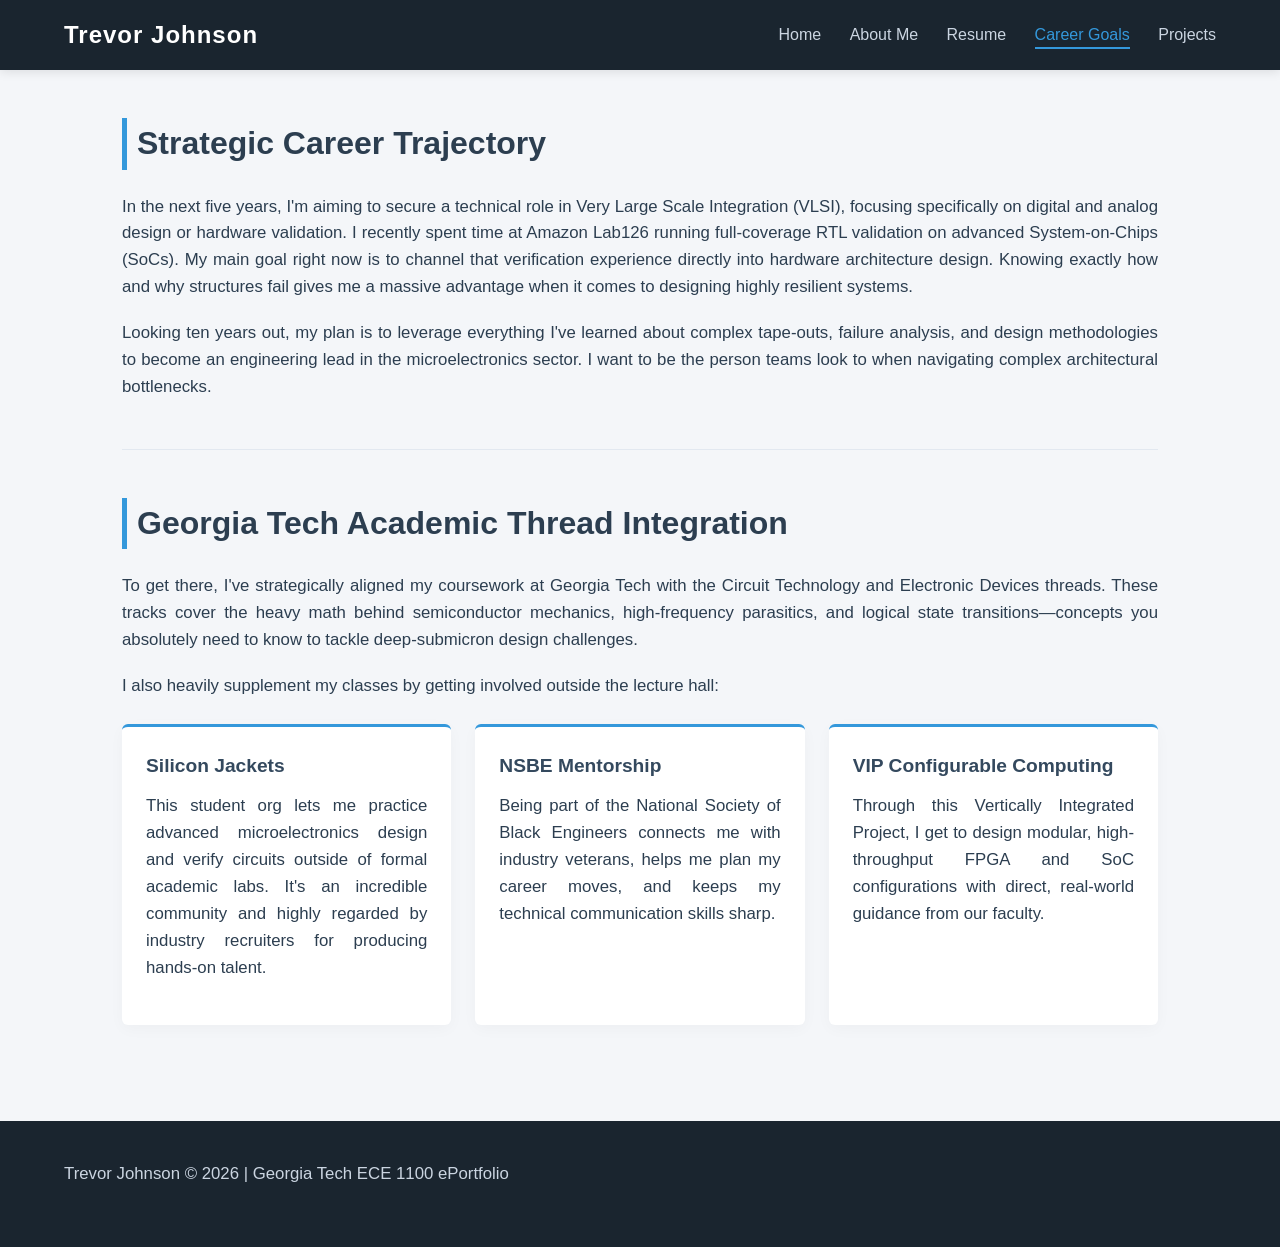
<file: goals.html>
<!DOCTYPE html>
<html lang="en">
<head>
    <meta charset="UTF-8">
    <meta name="viewport" content="width=device-width, initial-scale=1.0">
    <title>Career Trajectory | Trevor Johnson</title>
    <link rel="stylesheet" href="css/style.css">
</head>
<body>
    <header>
        <nav>
            <div class="logo">Trevor Johnson</div>
            <div class="nav-links">
                <a href="index.html">Home</a>
                <a href="about.html">About Me</a>
                <a href="resume.html">Resume</a>
                <a href="goals.html" class="active">Career Goals</a>
                <a href="projects.html">Projects</a>
            </div>
        </nav>
    </header>
    <main class="content-container">
        <section class="goals-section">
            <h2>Strategic Career Trajectory</h2>
            <p>In the next five years, I'm aiming to secure a technical role in Very Large Scale Integration (VLSI), focusing specifically on digital and analog design or hardware validation. I recently spent time at Amazon Lab126 running full-coverage RTL validation on advanced System-on-Chips (SoCs). My main goal right now is to channel that verification experience directly into hardware architecture design. Knowing exactly how and why structures fail gives me a massive advantage when it comes to designing highly resilient systems.</p>
            <p>Looking ten years out, my plan is to leverage everything I've learned about complex tape-outs, failure analysis, and design methodologies to become an engineering lead in the microelectronics sector. I want to be the person teams look to when navigating complex architectural bottlenecks.</p>
        </section>
        <hr class="section-divider">
        <section class="roadmap-section">
            <h2>Georgia Tech Academic Thread Integration</h2>
            <p>To get there, I've strategically aligned my coursework at Georgia Tech with the Circuit Technology and Electronic Devices threads. These tracks cover the heavy math behind semiconductor mechanics, high-frequency parasitics, and logical state transitions—concepts you absolutely need to know to tackle deep-submicron design challenges.</p>
            <p>I also heavily supplement my classes by getting involved outside the lecture hall:</p>
            <div class="milestone-grid">
                <div class="milestone-card">
                    <h3>Silicon Jackets</h3>
                    <p>This student org lets me practice advanced microelectronics design and verify circuits outside of formal academic labs. It's an incredible community and highly regarded by industry recruiters for producing hands-on talent.</p>
                </div>
                <div class="milestone-card">
                    <h3>NSBE Mentorship</h3>
                    <p>Being part of the National Society of Black Engineers connects me with industry veterans, helps me plan my career moves, and keeps my technical communication skills sharp.</p>
                </div>
                <div class="milestone-card">
                    <h3>VIP Configurable Computing</h3>
                    <p>Through this Vertically Integrated Project, I get to design modular, high-throughput FPGA and SoC configurations with direct, real-world guidance from our faculty.</p>
                </div>
            </div>
        </section>
    </main>
    <footer>
        <p>Trevor Johnson &copy; 2026 | Georgia Tech ECE 1100 ePortfolio</p>
    </footer>
</body>
</html>
</file>
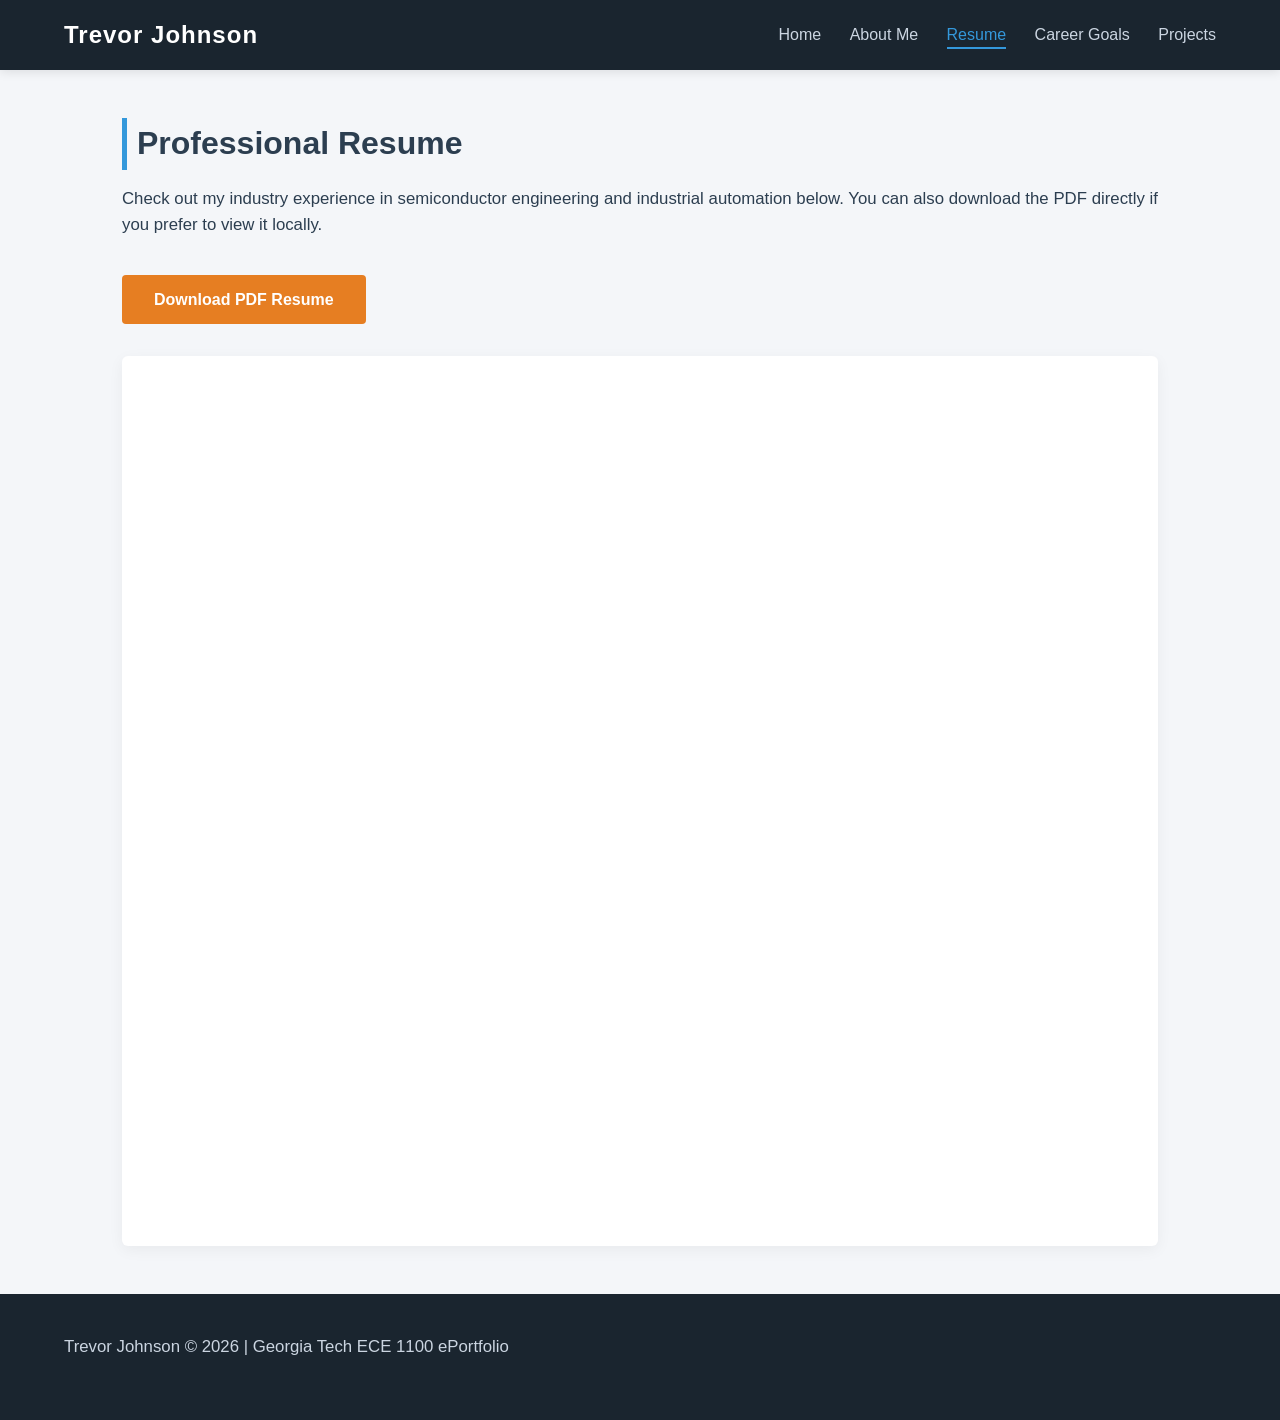
<file: resume.html>
<!DOCTYPE html>
<html lang="en">
<head>
    <meta charset="UTF-8">
    <meta name="viewport" content="width=device-width, initial-scale=1.0">
    <title>Resume | Trevor Johnson</title>
    <link rel="stylesheet" href="css/style.css">
</head>
<body>
    <header>
        <nav>
            <div class="logo">Trevor Johnson</div>
            <div class="nav-links">
                <a href="index.html">Home</a>
                <a href="about.html">About Me</a>
                <a href="resume.html" class="active">Resume</a>
                <a href="goals.html">Career Goals</a>
                <a href="projects.html">Projects</a>
            </div>
        </nav>
    </header>
    <main class="content-container">
        <section class="resume-header">
            <h2>Professional Resume</h2>
            <p>Check out my industry experience in semiconductor engineering and industrial automation below. You can also download the PDF directly if you prefer to view it locally.</p>
            <a href="assets/Johnson_Resume_1100.pdf" download class="btn download-btn">Download PDF Resume</a>
        </section>
        <div class="pdf-viewer-container">
            <object data="assets/Johnson_Resume_1100.pdf" type="application/pdf" width="100%" height="850px">
                <iframe src="assets/Johnson_Resume_1100.pdf" width="100%" height="850px" style="border: none;">
                    <p>Your web browser does not support inline PDF viewing. Please use the download link above to inspect my document.</p>
                </iframe>
            </object>
        </div>
    </main>
    <footer>
        <p>Trevor Johnson &copy; 2026 | Georgia Tech ECE 1100 ePortfolio</p>
    </footer>
</body>
</html>
</file>
<file: css/style.css>
/* Core Layout Structure Reset */
* {
    margin: 0;
    padding: 0;
    box-sizing: border-box;
    font-family: 'Segoe UI', Tahoma, Geneva, Verdana, sans-serif;
}

body {
    background-color: #f4f6f9;
    color: #2c3e50;
    line-height: 1.6;
    display: flex;
    flex-direction: column;
    min-height: 100vh;
}

/* Scannable Header Navigation Bar */
header {
    background-color: #1a252f;
    padding: 1rem 5%;
    position: sticky;
    top: 0;
    z-index: 1000;
    box-shadow: 0 2px 10px rgba(0,0,0,0.1);
}

nav {
    display: flex;
    justify-content: space-between;
    align-items: center;
}

.logo {
    color: #ffffff;
    font-size: 1.5rem;
    font-weight: 700;
    letter-spacing: 1px;
}

.nav-links a {
    color: #cbd5e1;
    text-decoration: none;
    margin-left: 1.5rem;
    font-size: 1rem;
    font-weight: 500;
    transition: color 0.3s ease;
}

.nav-links a:hover, .nav-links a.active {
    color: #3498db;
    border-bottom: 2px solid #3498db;
    padding-bottom: 4px;
}

/* Landing Page Layout Rules */
.hero-section {
    flex: 1;
    display: flex;
    align-items: center;
    justify-content: center;
    background: linear-gradient(rgba(26, 37, 47, 0.85), rgba(26, 37, 47, 0.95)), url('../assets/hero-bg.jpg') no-repeat center center/cover;
    color: #ffffff;
    text-align: center;
    padding: 4rem 10%;
}

.hero-content h1 {
    font-size: 3rem;
    margin-bottom: 1.5rem;
    letter-spacing: 1px;
}

.hero-content p {
    font-size: 1.2rem;
    max-width: 800px;
    margin: 0 auto 1.5rem auto;
    color: #e2e8f0;
}

.hero-buttons {
    margin-top: 2rem;
}

.btn {
    display: inline-block;
    background-color: #3498db;
    color: #ffffff;
    padding: 0.75rem 2rem;
    text-decoration: none;
    border-radius: 4px;
    font-weight: 600;
    margin: 0 0.5rem;
    transition: background-color 0.3s ease;
}

.btn:hover {
    background-color: #2980b9;
}

.btn-secondary {
    background-color: transparent;
    border: 2px solid #ffffff;
}

.btn-secondary:hover {
    background-color: #ffffff;
    color: #1a252f;
}

/* Content Layout Containers */
.content-container {
    max-width: 1100px;
    margin: 3rem auto;
    padding: 0 2rem;
    flex: 1;
}

section {
    margin-bottom: 3rem;
}

h2 {
    color: #2c3e50;
    font-size: 2rem;
    margin-bottom: 1.5rem;
    border-left: 5px solid #3498db;
    padding-left: 10px;
}

h3 {
    color: #34495e;
    font-size: 1.4rem;
    margin-bottom: 1rem;
}

h4 {
    color: #2980b9;
    font-size: 1.1rem;
    margin: 1.5rem 0 0.5rem 0;
}

p {
    margin-bottom: 1.2rem;
    font-size: 1.05rem;
    text-align: justify;
}

.intro-p {
    font-size: 1.2rem;
    color: #7f8c8d;
    margin-bottom: 2.5rem;
}

.section-divider {
    border: 0;
    height: 1px;
    background: #e2e8f0;
    margin: 3rem 0;
}

ul {
    margin-left: 2rem;
    margin-bottom: 1.5rem;
}

li {
    margin-bottom: 0.5rem;
    font-size: 1.05rem;
}

/* Portfolio & Astrophotography Grid Modules */
.astrophotography-gallery, .project-visualization-gallery {
    display: grid;
    grid-template-columns: repeat(auto-fit, minmax(300px, 1fr));
    gap: 2rem;
    margin-top: 2rem;
}

.gallery-card {
    background: #ffffff;
    border-radius: 6px;
    overflow: hidden;
    box-shadow: 0 4px 15px rgba(0,0,0,0.05);
    transition: transform 0.3s ease;
}

.gallery-card:hover {
    transform: translateY(-5px);
}

/* Deep Space Astrophotography Image Parameters */
.astrophotography-gallery .gallery-card img {
    width: 100%;
    height: 220px;
    object-fit: cover;
    display: block;
}

/* Engineering Project Capture Specific Overrides */
.project-visualization-gallery .gallery-card img {
    width: 100%;
    height: 240px;
    object-fit: contain;
    background-color: #1a252f; /* Dark background to match native RViz and terminal window geometry */
    display: block;
    transition: height 0.3s ease-in-out; 
}

/* Hover expansion rule to fully expose high-resolution tracking details without layout clipping */
.project-visualization-gallery .gallery-card:hover img {
    height: 480px;
}

.card-caption, .img-caption {
    background-color: #ffffff;
    padding: 1rem;
    font-size: 0.95rem;
    font-weight: 600;
    text-align: center;
    color: #34495e;
    border-top: 1px solid #f1f5f9;
}

.project-visualization-box {
    background: #ffffff;
    border-radius: 6px;
    overflow: hidden;
    box-shadow: 0 4px 15px rgba(0,0,0,0.05);
    margin-top: 1.5rem;
    max-width: 700px;
}

.project-visualization-box img {
    width: 100%;
    height: auto;
    max-height: 400px;
    display: block;
}

.project-card {
    background: #ffffff;
    padding: 2.5rem;
    border-radius: 6px;
    box-shadow: 0 4px 15px rgba(0,0,0,0.02);
}

.project-meta {
    font-size: 0.95rem;
    text-transform: uppercase;
    letter-spacing: 0.5px;
    color: #95a5a6;
    margin-bottom: 1.5rem;
    font-weight: 600;
}

/* Math Rendering Container Box */
.equation-box {
    background-color: #eaedd2;
    padding: 1.5rem;
    border-radius: 4px;
    margin: 1.5rem 0;
    text-align: center;
    border-left: 4px solid #1abc9c;
    overflow-x: auto;
}

/* Milestone Goals Section Grid Structure */
.milestone-grid {
    display: grid;
    grid-template-columns: repeat(auto-fit, minmax(280px, 1fr));
    gap: 1.5rem;
    margin-top: 1.5rem;
}

.milestone-card {
    background-color: #ffffff;
    padding: 1.5rem;
    border-radius: 6px;
    box-shadow: 0 4px 15px rgba(0,0,0,0.03);
    border-top: 3px solid #3498db;
}

.milestone-card h3 {
    font-size: 1.2rem;
    margin-bottom: 0.75rem;
}

/* Resume Framework & Objects Layout Portal */
.resume-header {
    display: flex;
    justify-content: space-between;
    align-items: center;
    margin-bottom: 2rem;
    flex-wrap: wrap;
    gap: 1rem;
}

.resume-header h2 {
    margin-bottom: 0;
}

.download-btn {
    margin: 0;
    background-color: #e67e22;
}

.download-btn:hover {
    background-color: #d35400;
}

.pdf-viewer-container {
    background-color: #ffffff;
    padding: 1rem;
    border-radius: 6px;
    box-shadow: 0 4px 15px rgba(0,0,0,0.05);
}

/* Footer Section Parameters */
footer {
    background-color: #1a252f;
    color: #cbd5e1;
    padding: 2.5rem 5%;
    text-align: center;
    margin-top: auto;
    font-size: 0.95rem;
}

.footer-content h3 {
    color: #ffffff;
    margin-bottom: 0.75rem;
    font-size: 1.2rem;
}

.footer-content a {
    color: #3498db;
    text-decoration: none;
}

.pass-note {
    margin-top: 1rem;
    font-size: 0.85rem;
    color: #94a3b8;
}

/* Biography Grid Structural Architecture */
.bio-grid {
    display: flex;
    gap: 2.5rem;
    align-items: center;
    flex-wrap: wrap;
}

.bio-text {
    flex: 2;
    min-width: 300px;
}

.bio-image-box {
    flex: 1;
    min-width: 260px;
    max-width: 340px;
    background: #ffffff;
    border-radius: 6px;
    overflow: hidden;
    box-shadow: 0 4px 15px rgba(0,0,0,0.05);
}

.bio-image-box img {
    width: 100%;
    height: auto;
    display: block;
}

/* Project Video Block Container */
.project-video-box {
    background: #ffffff;
    border-radius: 6px;
    overflow: hidden;
    box-shadow: 0 4px 15px rgba(0,0,0,0.05);
    margin: 1.5rem 0 2.5rem 0;
    max-width: 100%;
}

.project-video-box video {
    display: block;
    width: 100%;
    height: auto;
}

/* Automated Media Queries for Full Mobile Fluidity & Scaling */
@media (max-width: 768px) {
    nav {
        flex-direction: column;
        gap: 1rem;
    }
    .nav-links a {
        margin: 0 0.75rem;
    }
    .hero-content h1 {
        font-size: 2.2rem;
    }
    .resume-header {
        flex-direction: column;
        align-items: flex-start;
    }
    .content-container {
        margin: 1.5rem auto;
    }
}
</file>
